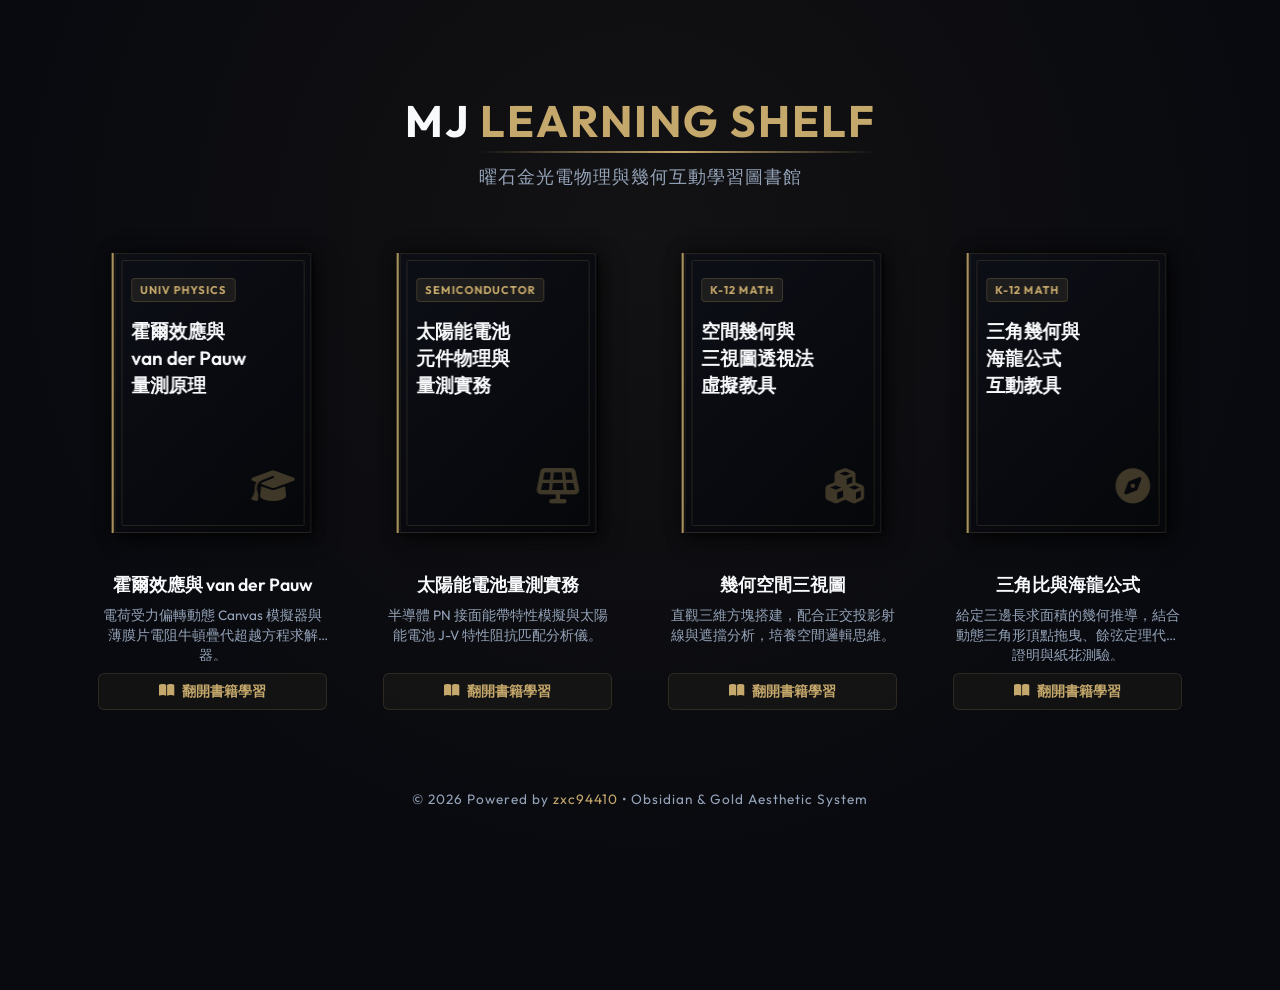
<file: index.html>
<!DOCTYPE html>
<html lang="zh-TW">
<head>
    <meta charset="UTF-8">
    <meta name="viewport" content="width=device-width, initial-scale=1.0">
    <title>MJ Teaching Hub - 曜石金教學門戶入口</title>
    
    <link rel="stylesheet" href="style.css?v=1.1.0">
    
    <!-- 引入 FontAwesome 圖示 -->
    <link rel="stylesheet" href="https://cdnjs.cloudflare.com/ajax/libs/font-awesome/6.4.0/css/all.min.css">
</head>
<body>

<div class="portal-container">
    
    <header class="portal-header">
        <h1 class="portal-title">MJ <span>Learning Shelf</span></h1>
        <p class="portal-subtitle">曜石金光電物理與幾何互動學習圖書館</p>
    </header>
    
    <main class="portal-grid">
        
        <!-- 書籍 1：霍爾效應 -->
        <a href="university/hall_effect_study/index.html" class="book-container">
            <div class="book">
                <div class="book-spine"></div>
                <div class="book-cover">
                    <span class="book-badge">Univ Physics</span>
                    <h3 class="book-title">霍爾效應與<br>van der Pauw<br>量測原理</h3>
                    <div class="book-pattern">
                        <i class="fa-solid fa-graduation-cap"></i>
                    </div>
                </div>
                <div class="book-pages"></div>
                <div class="book-back"></div>
            </div>
            <div class="book-details">
                <h4 class="book-meta-title">霍爾效應與 van der Pauw</h4>
                <p class="book-desc">電荷受力偏轉動態 Canvas 模擬器與薄膜片電阻牛頓疊代超越方程求解器。</p>
                <div class="book-btn">
                    <i class="fa-solid fa-book-open"></i> 翻開書籍學習
                </div>
            </div>
        </a>
        
        <!-- 書籍 2：太陽能電池 -->
        <a href="university/solar_cell_study/index.html" class="book-container">
            <div class="book">
                <div class="book-spine"></div>
                <div class="book-cover">
                    <span class="book-badge">Semiconductor</span>
                    <h3 class="book-title">太陽能電池<br>元件物理與<br>量測實務</h3>
                    <div class="book-pattern">
                        <i class="fa-solid fa-solar-panel"></i>
                    </div>
                </div>
                <div class="book-pages"></div>
                <div class="book-back"></div>
            </div>
            <div class="book-details">
                <h4 class="book-meta-title">太陽能電池量測實務</h4>
                <p class="book-desc">半導體 PN 接面能帶特性模擬與太陽能電池 J-V 特性阻抗匹配分析儀。</p>
                <div class="book-btn">
                    <i class="fa-solid fa-book-open"></i> 翻開書籍學習
                </div>
            </div>
        </a>
        
        <!-- 書籍 3：三視圖 -->
        <a href="k12/three-view/index.html" class="book-container">
            <div class="book">
                <div class="book-spine"></div>
                <div class="book-cover">
                    <span class="book-badge">K-12 Math</span>
                    <h3 class="book-title">空間幾何與<br>三視圖透視法<br>虛擬教具</h3>
                    <div class="book-pattern">
                        <i class="fa-solid fa-cubes"></i>
                    </div>
                </div>
                <div class="book-pages"></div>
                <div class="book-back"></div>
            </div>
            <div class="book-details">
                <h4 class="book-meta-title">幾何空間三視圖</h4>
                <p class="book-desc">直觀三維方塊搭建，配合正交投影射線與遮擋分析，培養空間邏輯思維。</p>
                <div class="book-btn">
                    <i class="fa-solid fa-book-open"></i> 翻開書籍學習
                </div>
            </div>
        </a>
        
        <!-- 書籍 4：三角幾何與海龍公式 -->
        <a href="k12/trigonometric-ratios/index.html" class="book-container">
            <div class="book">
                <div class="book-spine"></div>
                <div class="book-cover">
                    <span class="book-badge">K-12 Math</span>
                    <h3 class="book-title">三角幾何與<br>海龍公式<br>互動教具</h3>
                    <div class="book-pattern">
                        <i class="fa-solid fa-compass"></i>
                    </div>
                </div>
                <div class="book-pages"></div>
                <div class="book-back"></div>
            </div>
            <div class="book-details">
                <h4 class="book-meta-title">三角比與海龍公式</h4>
                <p class="book-desc">給定三邊長求面積的幾何推導，結合動態三角形頂點拖曳、餘弦定理代數證明與紙花測驗。</p>
                <div class="book-btn">
                    <i class="fa-solid fa-book-open"></i> 翻開書籍學習
                </div>
            </div>
        </a>
        
    </main>
    
    <footer class="portal-footer">
        <p>© 2026 Powered by <a href="https://github.com/zxc94410" target="_blank">zxc94410</a> • Obsidian & Gold Aesthetic System</p>
    </footer>
    
</div>

</body>
</html>
</file>
<file: style.css>
/* ==========================================================================
   Obsidian 曜石金教學門戶入口樣式表 (Teaching Hub Portal CSS)
   ========================================================================== */

@import url('https://fonts.googleapis.com/css2?family=Outfit:wght@300;400;500;600;700&display=swap');

:root {
    --bg-main: #090a0f;
    --bg-card: rgba(13, 15, 23, 0.7);
    --gold-primary: #c5a86b;
    --gold-glow: rgba(197, 168, 107, 0.3);
    --gold-border: rgba(197, 168, 107, 0.15);
    --text-primary: #f8fafc;
    --text-muted: #94a3b8;
    --border-radius: 16px;
    --transition-smooth: all 0.4s cubic-bezier(0.4, 0, 0.2, 1);
    --font-sans: 'Outfit', -apple-system, BlinkMacSystemFont, sans-serif;
}

* {
    box-sizing: border-box;
    margin: 0;
    padding: 0;
}

body {
    background-color: var(--bg-main);
    color: var(--text-primary);
    font-family: var(--font-sans);
    min-height: 100vh;
    display: flex;
    flex-direction: column;
    justify-content: center;
    align-items: center;
    overflow-x: hidden;
    padding: 2rem;
    position: relative;
}

/* 背景光暈微光效果 */
body::before {
    content: '';
    position: absolute;
    top: -10%;
    left: -10%;
    width: 120%;
    height: 120%;
    background: radial-gradient(circle at 50% 30%, rgba(197, 168, 107, 0.05), transparent 60%);
    pointer-events: none;
    z-index: 0;
}

.portal-container {
    max-width: 1100px;
    width: 100%;
    z-index: 1;
    text-align: center;
}

/* 標頭美學 */
.portal-header {
    margin-bottom: 4rem;
    animation: fadeInDown 0.8s ease;
}

.portal-title {
    font-size: 2.75rem;
    font-weight: 700;
    color: var(--text-primary);
    letter-spacing: 2px;
    margin-bottom: 1rem;
    text-transform: uppercase;
}

.portal-title span {
    color: var(--gold-primary);
    position: relative;
    display: inline-block;
}

.portal-title span::after {
    content: '';
    position: absolute;
    bottom: -5px;
    left: 0;
    width: 100%;
    height: 2px;
    background: linear-gradient(90deg, transparent, var(--gold-primary), transparent);
}

.portal-subtitle {
    font-size: 1.15rem;
    color: var(--text-muted);
    font-weight: 300;
    letter-spacing: 1px;
}

/* 分類卡片網格 */
.portal-grid {
    display: grid;
    grid-template-columns: 1fr 1fr;
    gap: 2.5rem;
    margin-bottom: 4rem;
}

@media (max-width: 768px) {
    .portal-grid {
        grid-template-columns: 1fr;
    }
}

/* ==========================================================================
   3D 書櫃與學習平台設計 (3D Bookshelf & Library CSS)
   ========================================================================== */

.portal-grid {
    display: grid;
    grid-template-columns: repeat(4, 1fr);
    gap: 2.5rem;
    margin-bottom: 5rem;
    perspective: 1000px; /* 3D 透視 */
}

@media (max-width: 1150px) {
    .portal-grid {
        grid-template-columns: repeat(3, 1fr);
        gap: 2.5rem;
    }
}

@media (max-width: 992px) {
    .portal-grid {
        grid-template-columns: repeat(2, 1fr);
        gap: 2.5rem;
    }
}

@media (max-width: 768px) {
    .portal-grid {
        grid-template-columns: 1fr;
        gap: 3rem;
    }
}

/* 書籍容器 */
.book-container, 
.book-container:visited, 
.book-container:hover, 
.book-container:active {
    display: flex;
    flex-direction: column;
    align-items: center;
    text-decoration: none;
    color: var(--text-primary);
    cursor: pointer;
}

.book-container {
    animation: fadeInUp 0.8s ease;
}

/* 3D 書本實體 */
.book {
    width: 200px;
    height: 280px;
    position: relative;
    transform-style: preserve-3d;
    transform: rotateY(-10deg) translateZ(0);
    transition: transform 0.5s cubic-bezier(0.25, 0.8, 0.25, 1), box-shadow 0.5s;
    box-shadow: 5px 5px 20px rgba(0, 0, 0, 0.6),
                -1px 0 2px rgba(255, 255, 255, 0.1) inset;
    margin-bottom: 2rem;
}

/* 書脊 (Spine) */
.book-spine {
    position: absolute;
    top: 0;
    left: 0;
    width: 20px;
    height: 100%;
    background: linear-gradient(90deg, #1c1a16 0%, #c5a86b 50%, #1c1a16 100%);
    transform: rotateY(-90deg);
    transform-origin: left;
    border-radius: 2px 0 0 2px;
}

/* 書籍封面 (Cover) */
.book-cover {
    position: absolute;
    top: 0;
    left: 0;
    width: 100%;
    height: 100%;
    background: linear-gradient(135deg, #0d0f17 0%, #06070a 100%);
    border: 1px solid var(--gold-border);
    border-radius: 0 4px 4px 0;
    padding: 1.5rem 1rem;
    display: flex;
    flex-direction: column;
    justify-content: space-between;
    align-items: flex-start;
    backface-visibility: hidden;
    z-index: 2;
    transform: translateZ(0);
}

/* 書籍金邊飾線與裝飾 */
.book-cover::after {
    content: '';
    position: absolute;
    top: 6px; left: 6px; bottom: 6px; right: 6px;
    border: 1px solid rgba(197, 168, 107, 0.15);
    border-radius: 2px;
    pointer-events: none;
}

/* 書面分類標記 */
.book-badge {
    font-size: 0.7rem;
    font-weight: 700;
    text-transform: uppercase;
    letter-spacing: 1px;
    color: var(--gold-primary);
    background: rgba(197, 168, 107, 0.1);
    padding: 0.25rem 0.5rem;
    border-radius: 4px;
    border: 1px solid rgba(197, 168, 107, 0.2);
}

/* 書名標題 */
.book-title {
    font-size: 1.2rem;
    font-weight: 600;
    color: var(--text-primary);
    line-height: 1.4;
    text-align: left;
    margin-top: 1rem;
    word-break: keep-all;
}

/* 書面圖案/物理符號 */
.book-pattern {
    font-size: 2.2rem;
    color: rgba(197, 168, 107, 0.3);
    align-self: flex-end;
    margin-top: auto;
    transition: var(--transition-smooth);
}

/* 書頁 (Pages Sheet Effect) */
.book-pages {
    position: absolute;
    top: 3px;
    left: 3px;
    width: calc(100% - 6px);
    height: calc(100% - 6px);
    background: #e2e8f0;
    border-radius: 0 3px 3px 0;
    box-shadow: 2px 2px 5px rgba(0,0,0,0.5);
    transform: translateZ(-8px);
    z-index: 1;
    background-image: linear-gradient(90deg, transparent 95%, rgba(0,0,0,0.15) 95%);
    background-size: 4px 100%;
}

/* 書背 (Back Cover - 3D 結構遮罩) */
.book-back {
    position: absolute;
    top: 0;
    left: 0;
    width: 100%;
    height: 100%;
    background: #06070a;
    transform: translateZ(-10px);
    border-radius: 0 4px 4px 0;
    box-shadow: -5px 0 15px rgba(0,0,0,0.5);
}

/* 3D 懸停特效 */
.book-container:hover .book {
    transform: rotateY(-25deg) translateZ(15px);
    box-shadow: 15px 15px 35px rgba(0, 0, 0, 0.8),
                0 0 25px rgba(197, 168, 107, 0.45);
    border-color: var(--gold-primary);
}

.book-container:hover .book-pattern {
    color: var(--gold-primary);
    transform: scale(1.1) rotate(5deg);
    text-shadow: 0 0 10px rgba(197, 168, 107, 0.4);
}

/* 書籍詳細簡介面板 (下方資訊區) */
.book-details {
    width: 100%;
    padding: 0 0.5rem;
    text-align: center;
    display: flex;
    flex-direction: column;
    gap: 0.5rem;
}

.book-meta-title {
    font-size: 1.1rem;
    font-weight: 600;
    color: var(--text-primary);
    margin-top: 0.5rem;
    transition: var(--transition-smooth);
}

.book-container:hover .book-meta-title {
    color: var(--gold-primary);
}

.book-desc {
    font-size: 0.85rem;
    color: var(--text-muted);
    line-height: 1.5;
    height: 3.5rem;
    overflow: hidden;
    display: -webkit-box;
    -webkit-line-clamp: 2;
    -webkit-box-orient: vertical;
}

/* 進入學習按鈕 */
.book-btn {
    display: inline-flex;
    align-items: center;
    justify-content: center;
    gap: 0.5rem;
    padding: 0.5rem 1.25rem;
    background: rgba(197, 168, 107, 0.05);
    border: 1px solid var(--gold-border);
    border-radius: 6px;
    color: var(--gold-primary);
    font-size: 0.85rem;
    font-weight: 600;
    transition: var(--transition-smooth);
    margin-top: 0.25rem;
}

.book-container:hover .book-btn {
    background: rgba(197, 168, 107, 0.15);
    border-color: var(--gold-primary);
    box-shadow: 0 0 10px rgba(197, 168, 107, 0.15);
}

/* 底部宣告 */
.portal-footer {
    color: var(--text-muted);
    font-size: 0.85rem;
    letter-spacing: 1px;
    animation: fadeIn 1.2s ease;
}

.portal-footer a {
    color: var(--gold-primary);
    text-decoration: none;
    transition: var(--transition-smooth);
}

.portal-footer a:hover {
    text-decoration: underline;
}

/* 動畫定義 */
@keyframes fadeInDown {
    from { opacity: 0; transform: translateY(-20px); }
    to { opacity: 1; transform: translateY(0); }
}

@keyframes fadeInUp {
    from { opacity: 0; transform: translateY(20px); }
    to { opacity: 1; transform: translateY(0); }
}

@keyframes fadeIn {
    from { opacity: 0; }
    to { opacity: 1; }
}
</file>
